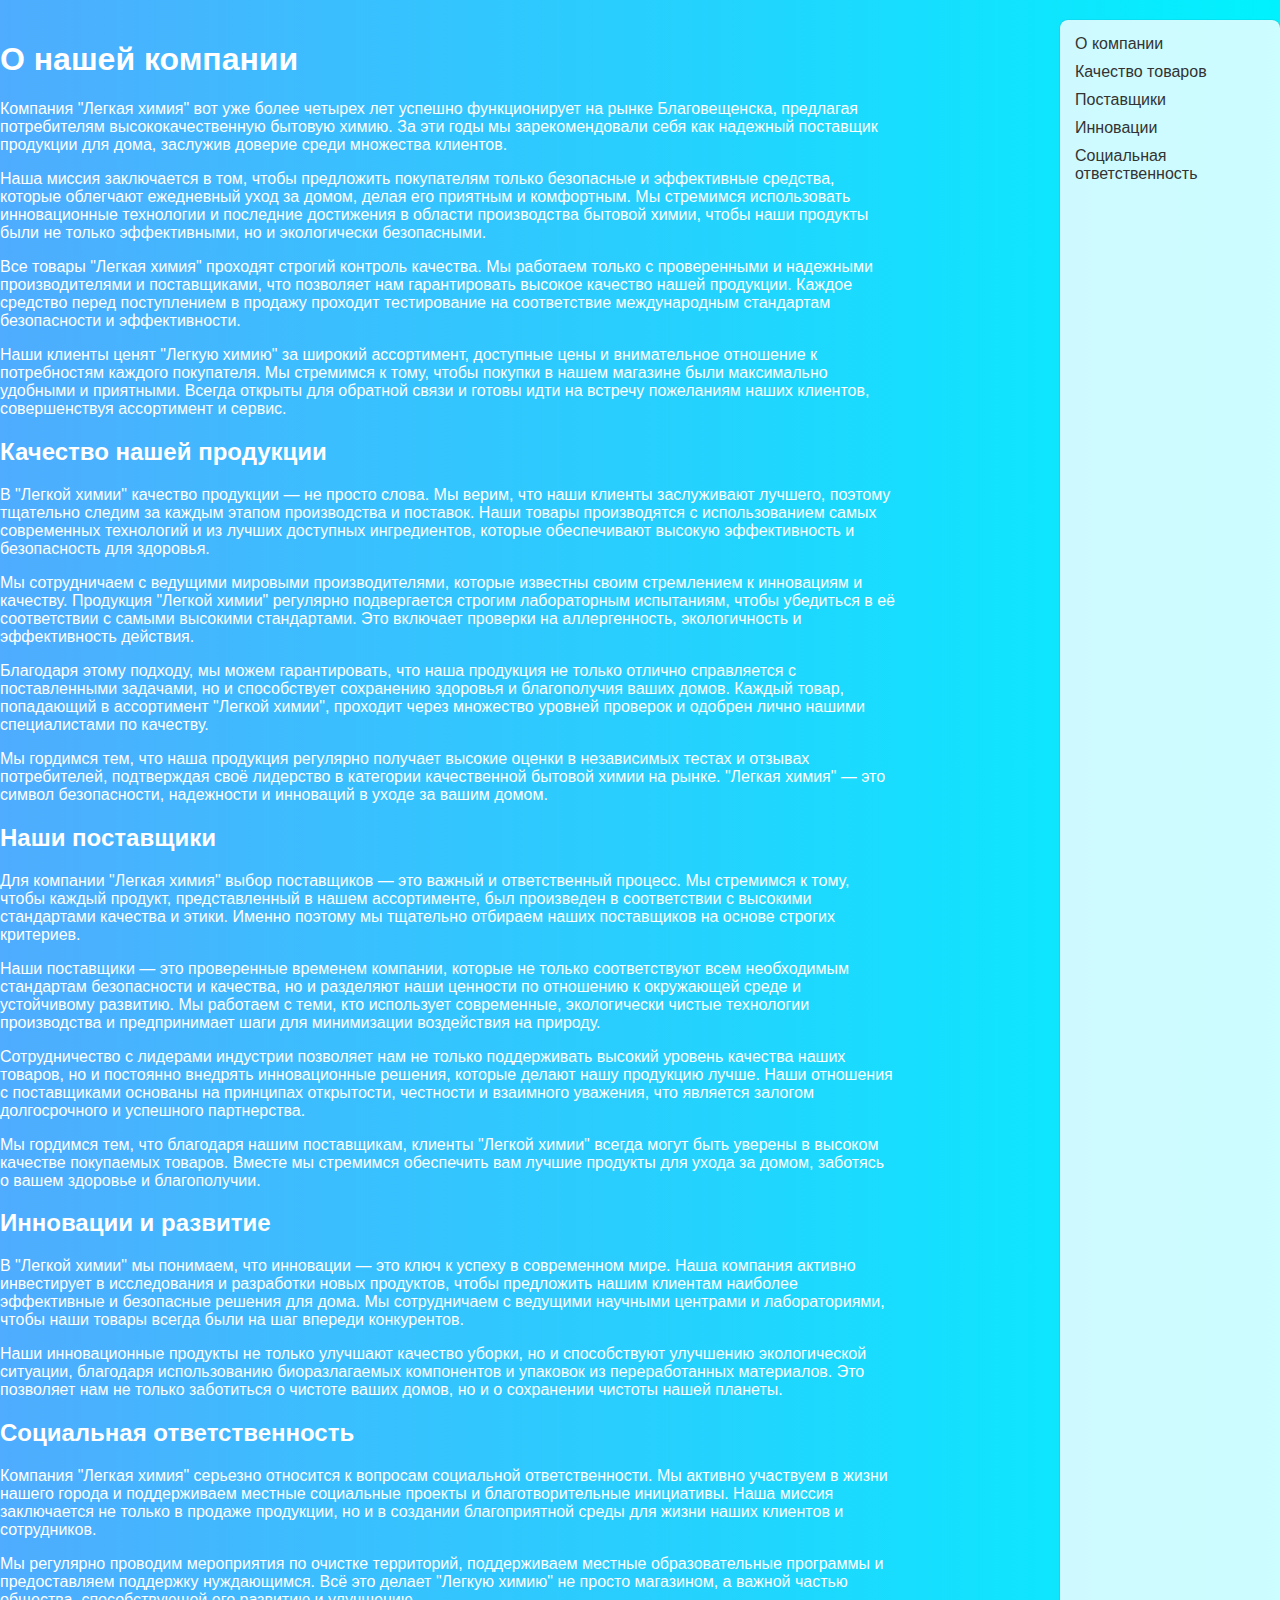
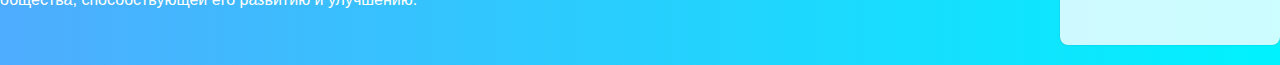
<file: main/index-about.html>
<!DOCTYPE html>
<html lang="ru">

<head>
    <meta charset="UTF-8">
    <meta name="viewport" content="width=device-width, initial-scale=1.0">
    <title>Наша бытовая химия</title>
    <link rel="stylesheet" href="styleAbout.css">
</head>

<body>
    <div class="centered-container">
        <div class="content">
            <h1 id="about">О нашей компании</h1>
            <p>Компания "Легкая химия" вот уже более четырех лет успешно функционирует на рынке Благовещенска, предлагая
                потребителям высококачественную бытовую химию. За эти годы мы зарекомендовали себя как надежный поставщик продукции
                для дома, заслужив доверие среди множества клиентов.</p>
            
            <p>Наша миссия заключается в том, чтобы предложить покупателям только безопасные и эффективные средства, которые
                облегчают ежедневный уход за домом, делая его приятным и комфортным. Мы стремимся использовать инновационные
                технологии и последние достижения в области производства бытовой химии, чтобы наши продукты были не только
                эффективными, но и экологически безопасными.</p>
            
            <p>Все товары "Легкая химия" проходят строгий контроль качества. Мы работаем только с проверенными и надежными
                производителями и поставщиками, что позволяет нам гарантировать высокое качество нашей продукции. Каждое средство
                перед поступлением в продажу проходит тестирование на соответствие международным стандартам безопасности и
                эффективности.</p>
            
            <p>Наши клиенты ценят "Легкую химию" за широкий ассортимент, доступные цены и внимательное отношение к потребностям
                каждого покупателя. Мы стремимся к тому, чтобы покупки в нашем магазине были максимально удобными и приятными.
                Всегда открыты для обратной связи и готовы идти на встречу пожеланиям наших клиентов, совершенствуя ассортимент и
                сервис.</p>


            <h2 id="quality">Качество нашей продукции</h2>
            <p>В "Легкой химии" качество продукции — не просто слова. Мы верим, что наши клиенты заслуживают лучшего, поэтому
                тщательно следим за каждым этапом производства и поставок. Наши товары производятся с использованием самых
                современных технологий и из лучших доступных ингредиентов, которые обеспечивают высокую эффективность и безопасность
                для здоровья.</p>
            
            <p>Мы сотрудничаем с ведущими мировыми производителями, которые известны своим стремлением к инновациям и качеству.
                Продукция "Легкой химии" регулярно подвергается строгим лабораторным испытаниям, чтобы убедиться в её соответствии с
                самыми высокими стандартами. Это включает проверки на аллергенность, экологичность и эффективность действия.</p>
            
            <p>Благодаря этому подходу, мы можем гарантировать, что наша продукция не только отлично справляется с поставленными
                задачами, но и способствует сохранению здоровья и благополучия ваших домов. Каждый товар, попадающий в ассортимент
                "Легкой химии", проходит через множество уровней проверок и одобрен лично нашими специалистами по качеству.</p>
            
            <p>Мы гордимся тем, что наша продукция регулярно получает высокие оценки в независимых тестах и отзывах потребителей,
                подтверждая своё лидерство в категории качественной бытовой химии на рынке. "Легкая химия" — это символ
                безопасности, надежности и инноваций в уходе за вашим домом.</p>


            <h2 id="suppliers">Наши поставщики</h2>
            <p>Для компании "Легкая химия" выбор поставщиков — это важный и ответственный процесс. Мы стремимся к тому, чтобы каждый
                продукт, представленный в нашем ассортименте, был произведен в соответствии с высокими стандартами качества и этики.
                Именно поэтому мы тщательно отбираем наших поставщиков на основе строгих критериев.</p>
            
            <p>Наши поставщики — это проверенные временем компании, которые не только соответствуют всем необходимым стандартам
                безопасности и качества, но и разделяют наши ценности по отношению к окружающей среде и устойчивому развитию. Мы
                работаем с теми, кто использует современные, экологически чистые технологии производства и предпринимает шаги для
                минимизации воздействия на природу.</p>
            
            <p>Сотрудничество с лидерами индустрии позволяет нам не только поддерживать высокий уровень качества наших товаров, но и
                постоянно внедрять инновационные решения, которые делают нашу продукцию лучше. Наши отношения с поставщиками
                основаны на принципах открытости, честности и взаимного уважения, что является залогом долгосрочного и успешного
                партнерства.</p>
            
            <p>Мы гордимся тем, что благодаря нашим поставщикам, клиенты "Легкой химии" всегда могут быть уверены в высоком качестве
                покупаемых товаров. Вместе мы стремимся обеспечить вам лучшие продукты для ухода за домом, заботясь о вашем здоровье
                и благополучии.</p>

            <h2 id="innovation">Инновации и развитие</h2>
            <p>В "Легкой химии" мы понимаем, что инновации — это ключ к успеху в современном мире. Наша компания активно инвестирует
                в исследования и разработки новых продуктов, чтобы предложить нашим клиентам наиболее эффективные и безопасные
                решения для дома. Мы сотрудничаем с ведущими научными центрами и лабораториями, чтобы наши товары всегда были на шаг
                впереди конкурентов.</p>
            
            <p>Наши инновационные продукты не только улучшают качество уборки, но и способствуют улучшению экологической ситуации,
                благодаря использованию биоразлагаемых компонентов и упаковок из переработанных материалов. Это позволяет нам не
                только заботиться о чистоте ваших домов, но и о сохранении чистоты нашей планеты.</p>

            <h2 id="social-responsibility">Социальная ответственность</h2>
            <p>Компания "Легкая химия" серьезно относится к вопросам социальной ответственности. Мы активно участвуем в жизни нашего
                города и поддерживаем местные социальные проекты и благотворительные инициативы. Наша миссия заключается не только в
                продаже продукции, но и в создании благоприятной среды для жизни наших клиентов и сотрудников.</p>
            
            <p>Мы регулярно проводим мероприятия по очистке территорий, поддерживаем местные образовательные программы и
                предоставляем поддержку нуждающимся. Всё это делает "Легкую химию" не просто магазином, а важной частью общества,
                способствующей его развитию и улучшению.</p>
        </div>
        <div class="sidebar">
            <a href="#about">О компании</a>
            <a href="#quality">Качество товаров</a>
            <a href="#suppliers">Поставщики</a>
            <a href="#innovation">Инновации</a>
            <a href="#social-responsibility">Социальная ответственность</a>
        </div>
    </div>
</body>

</html>
</file>
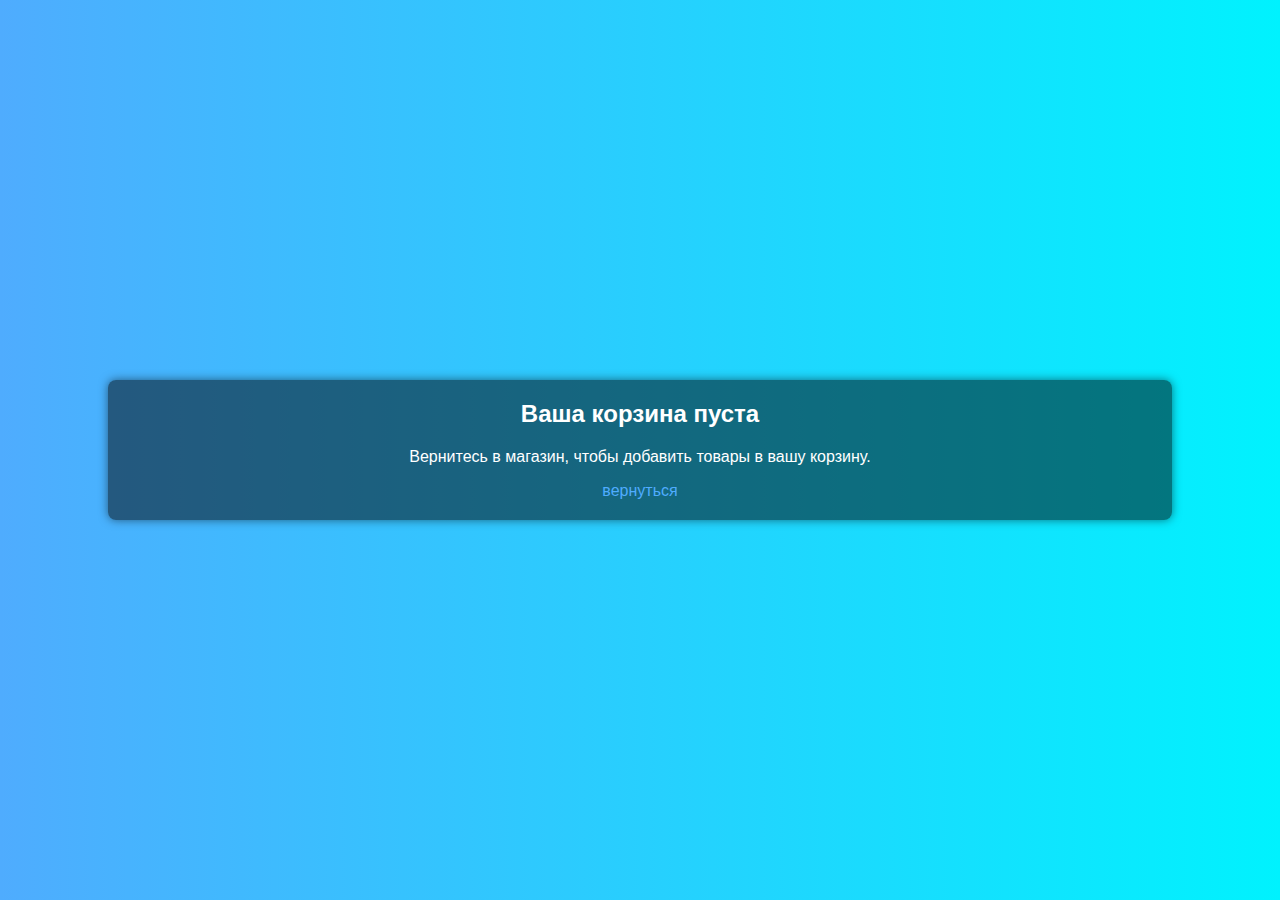
<file: main/index-corzina.html>
<!DOCTYPE html>
<html lang="ru">

<head>
    <meta charset="UTF-8">
    <meta name="viewport" content="width=device-width, initial-scale=1.0">
    <title>Корзина | Легкая химия</title>
    <link rel="stylesheet" href="styleCorzina.css">
    
</head>

<body>
    <div class="cart-container">
        <h2>Ваша корзина пуста</h2>
        <p>Вернитесь в магазин, чтобы добавить товары в вашу корзину.</p>
        <a href="index.html">вернуться</a>
    </div>
</body>

</html>
</file>
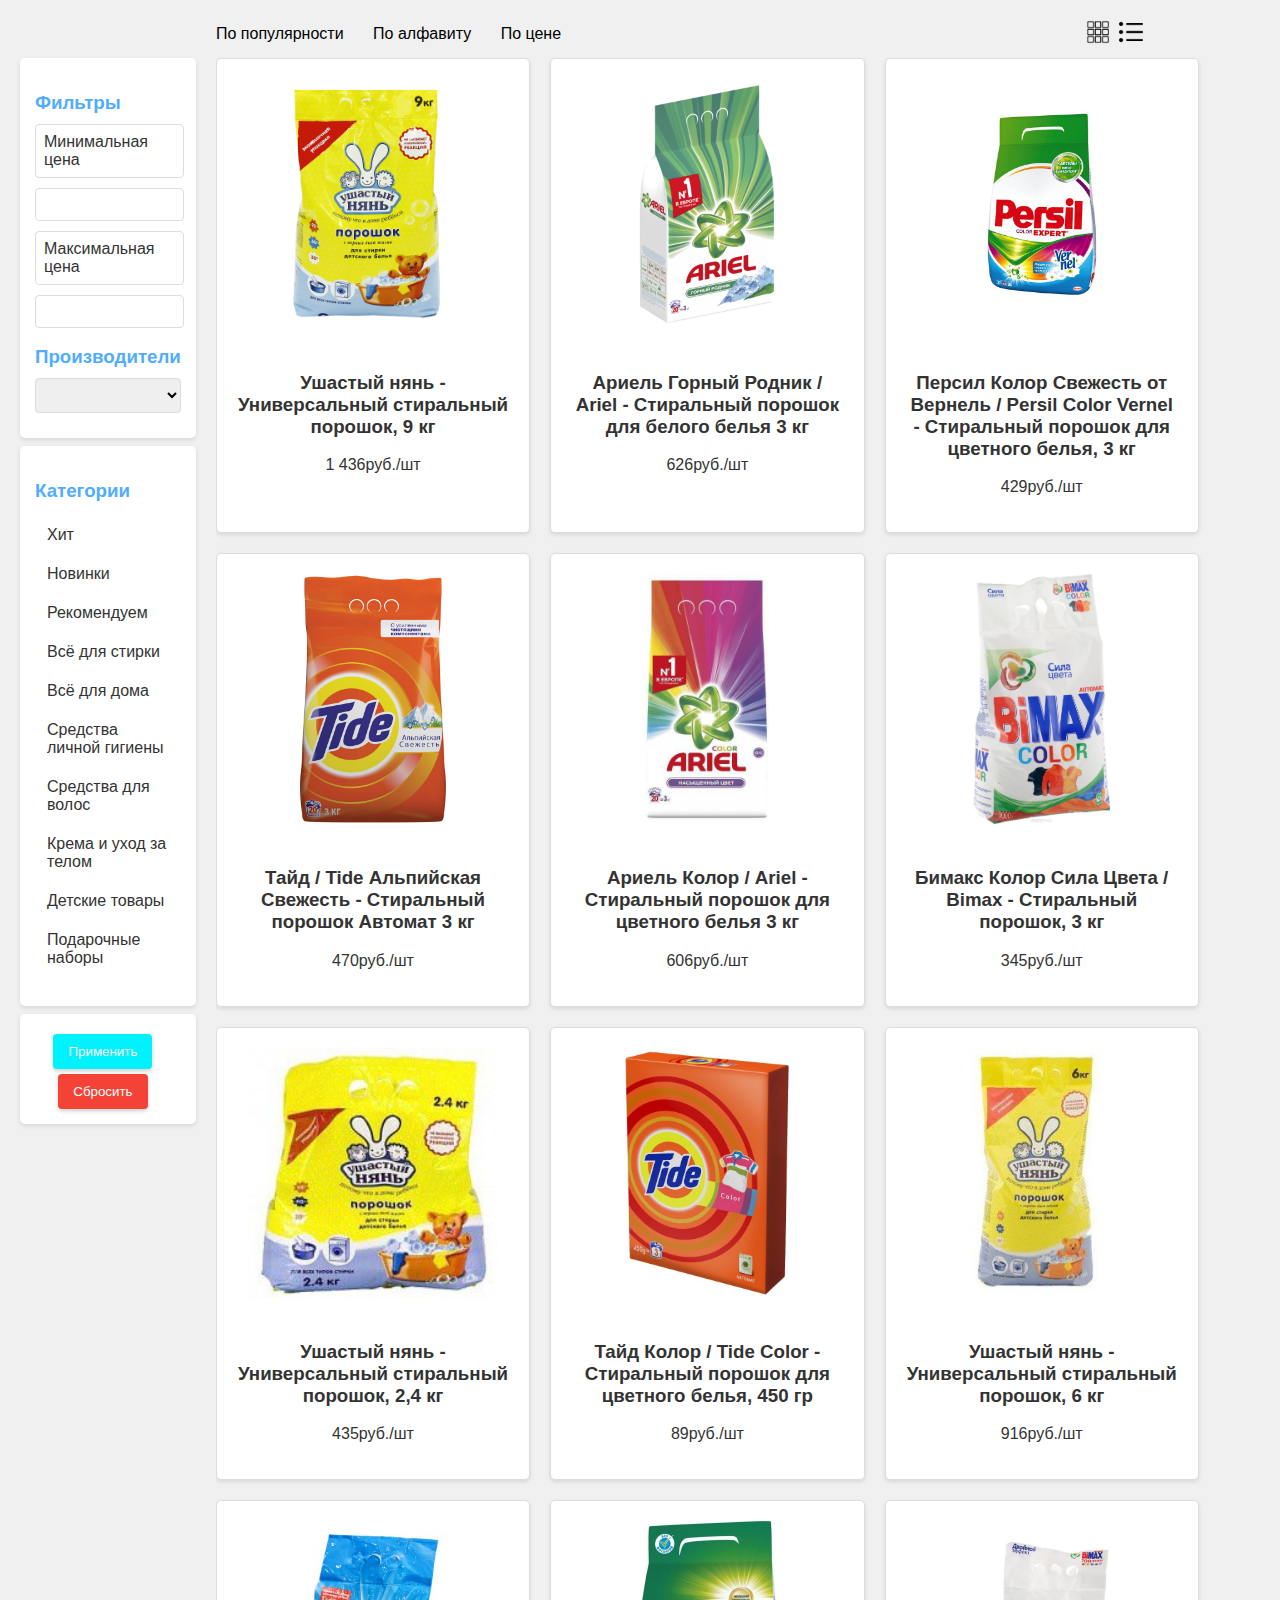
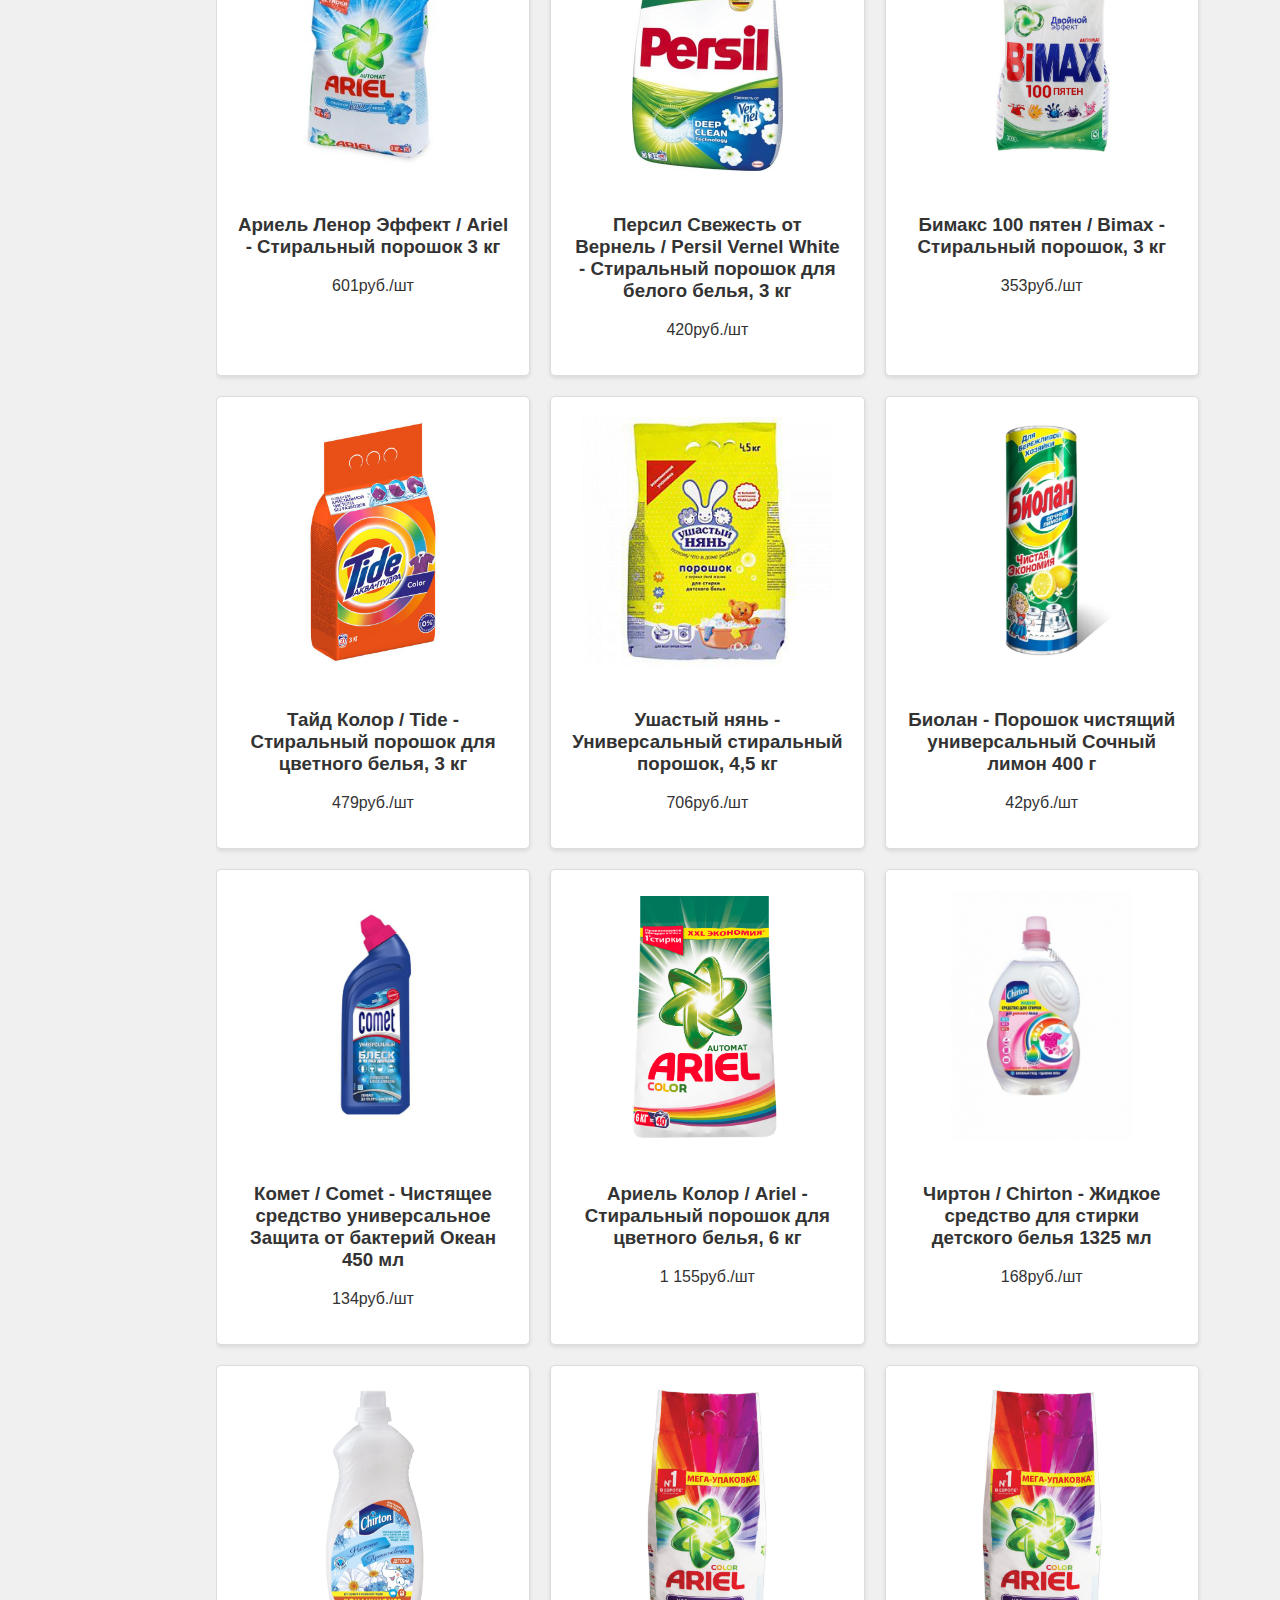
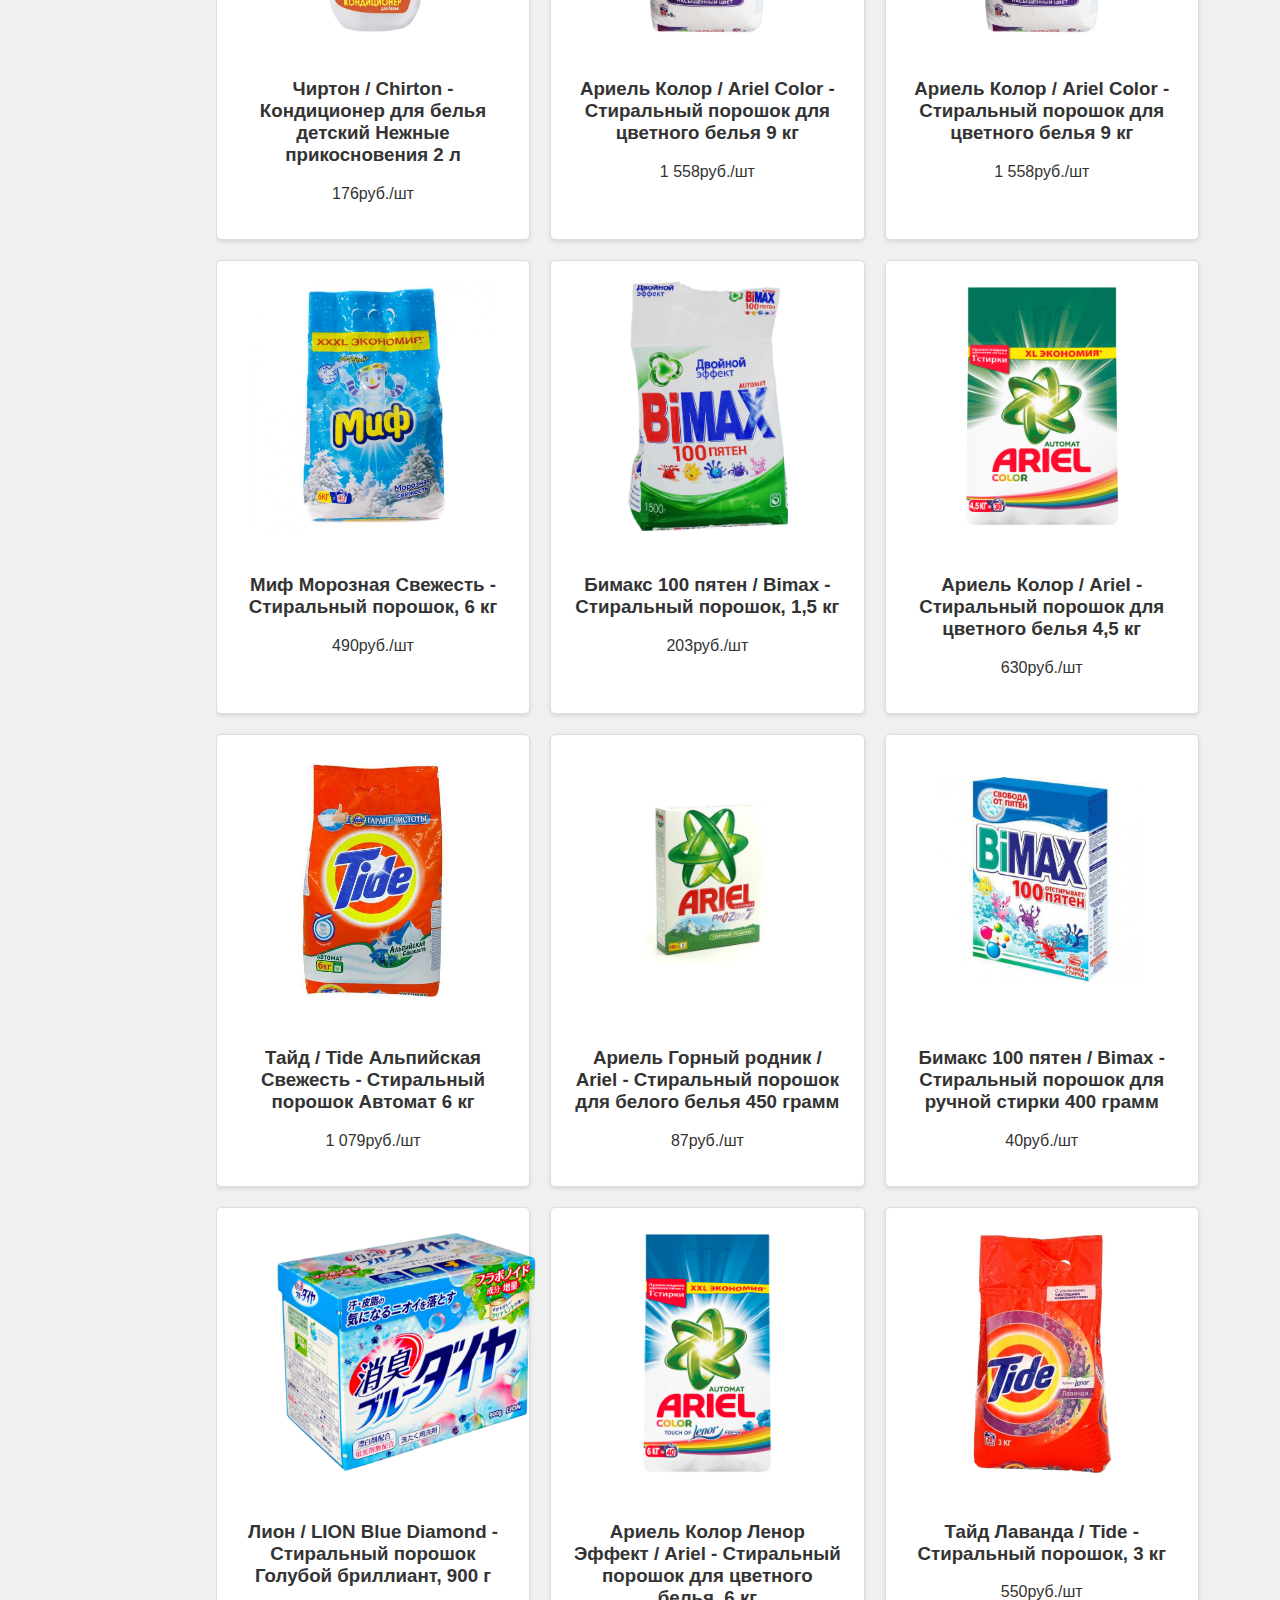
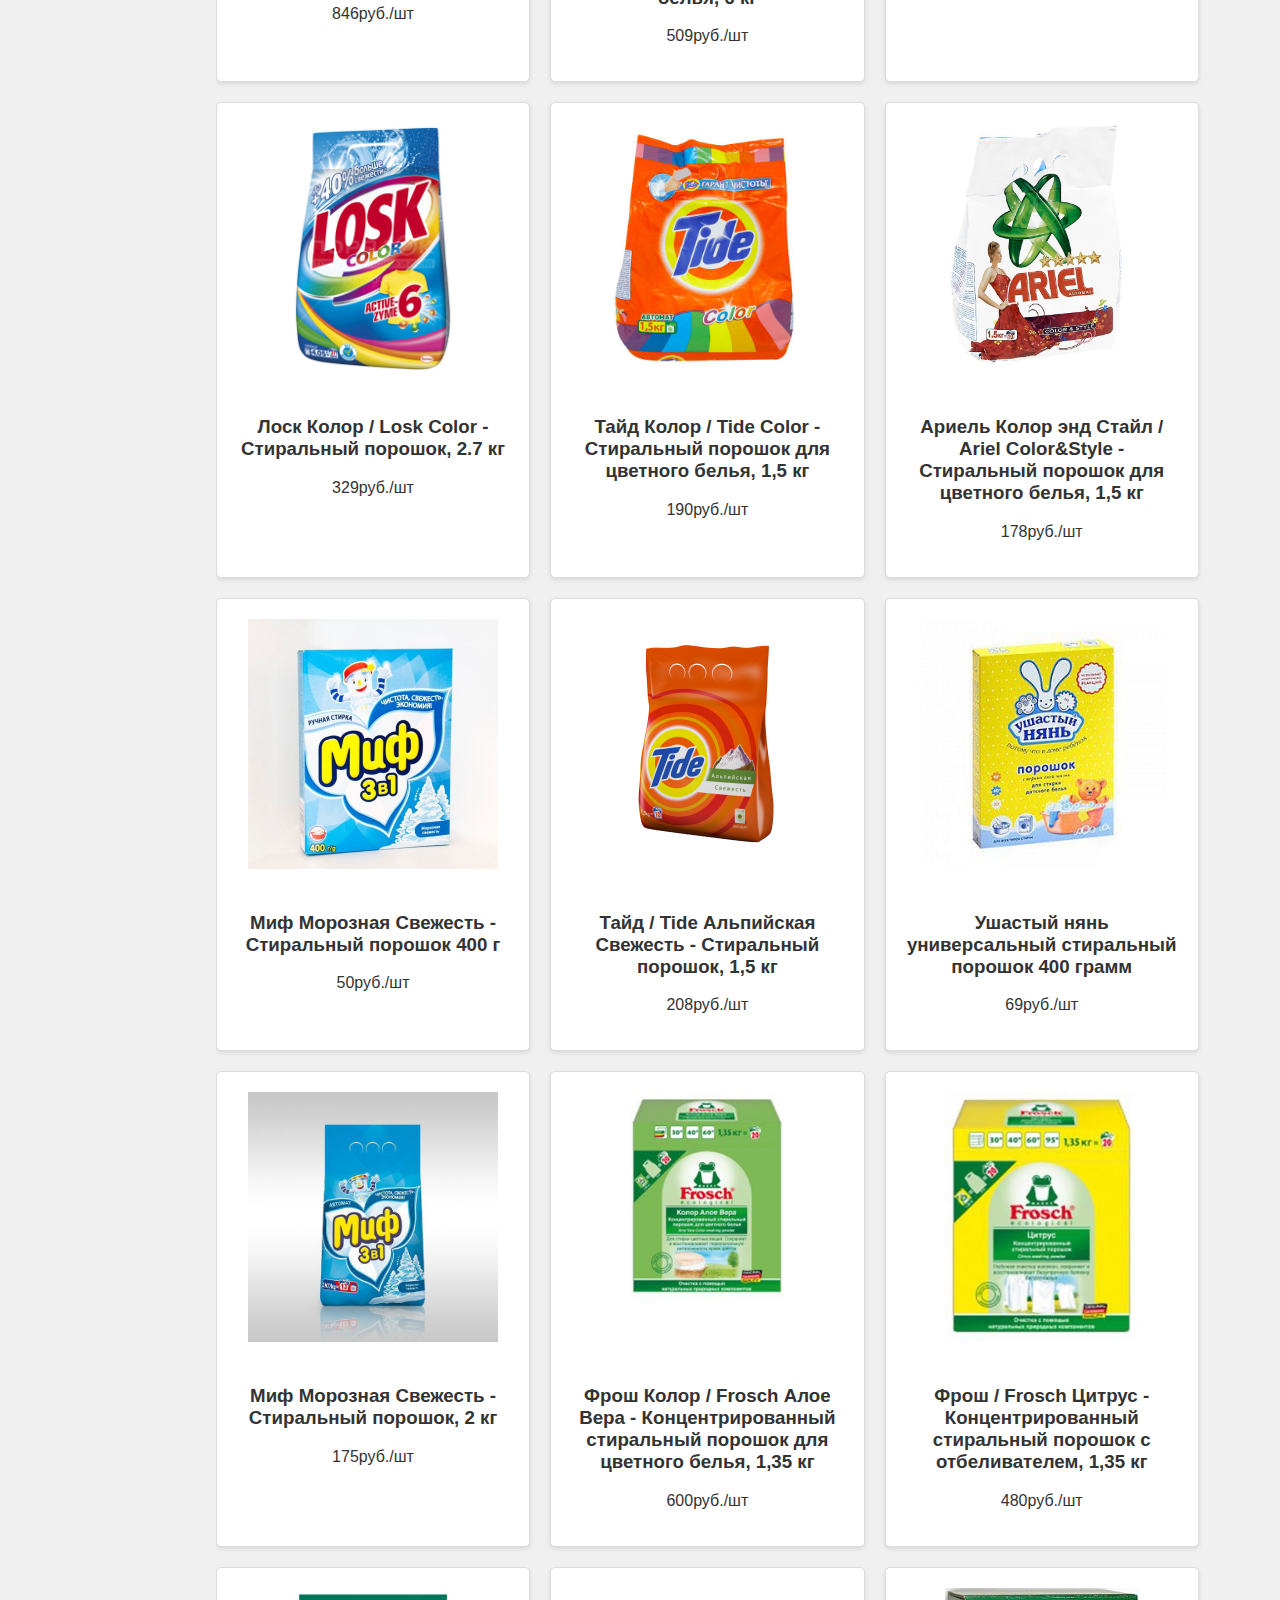
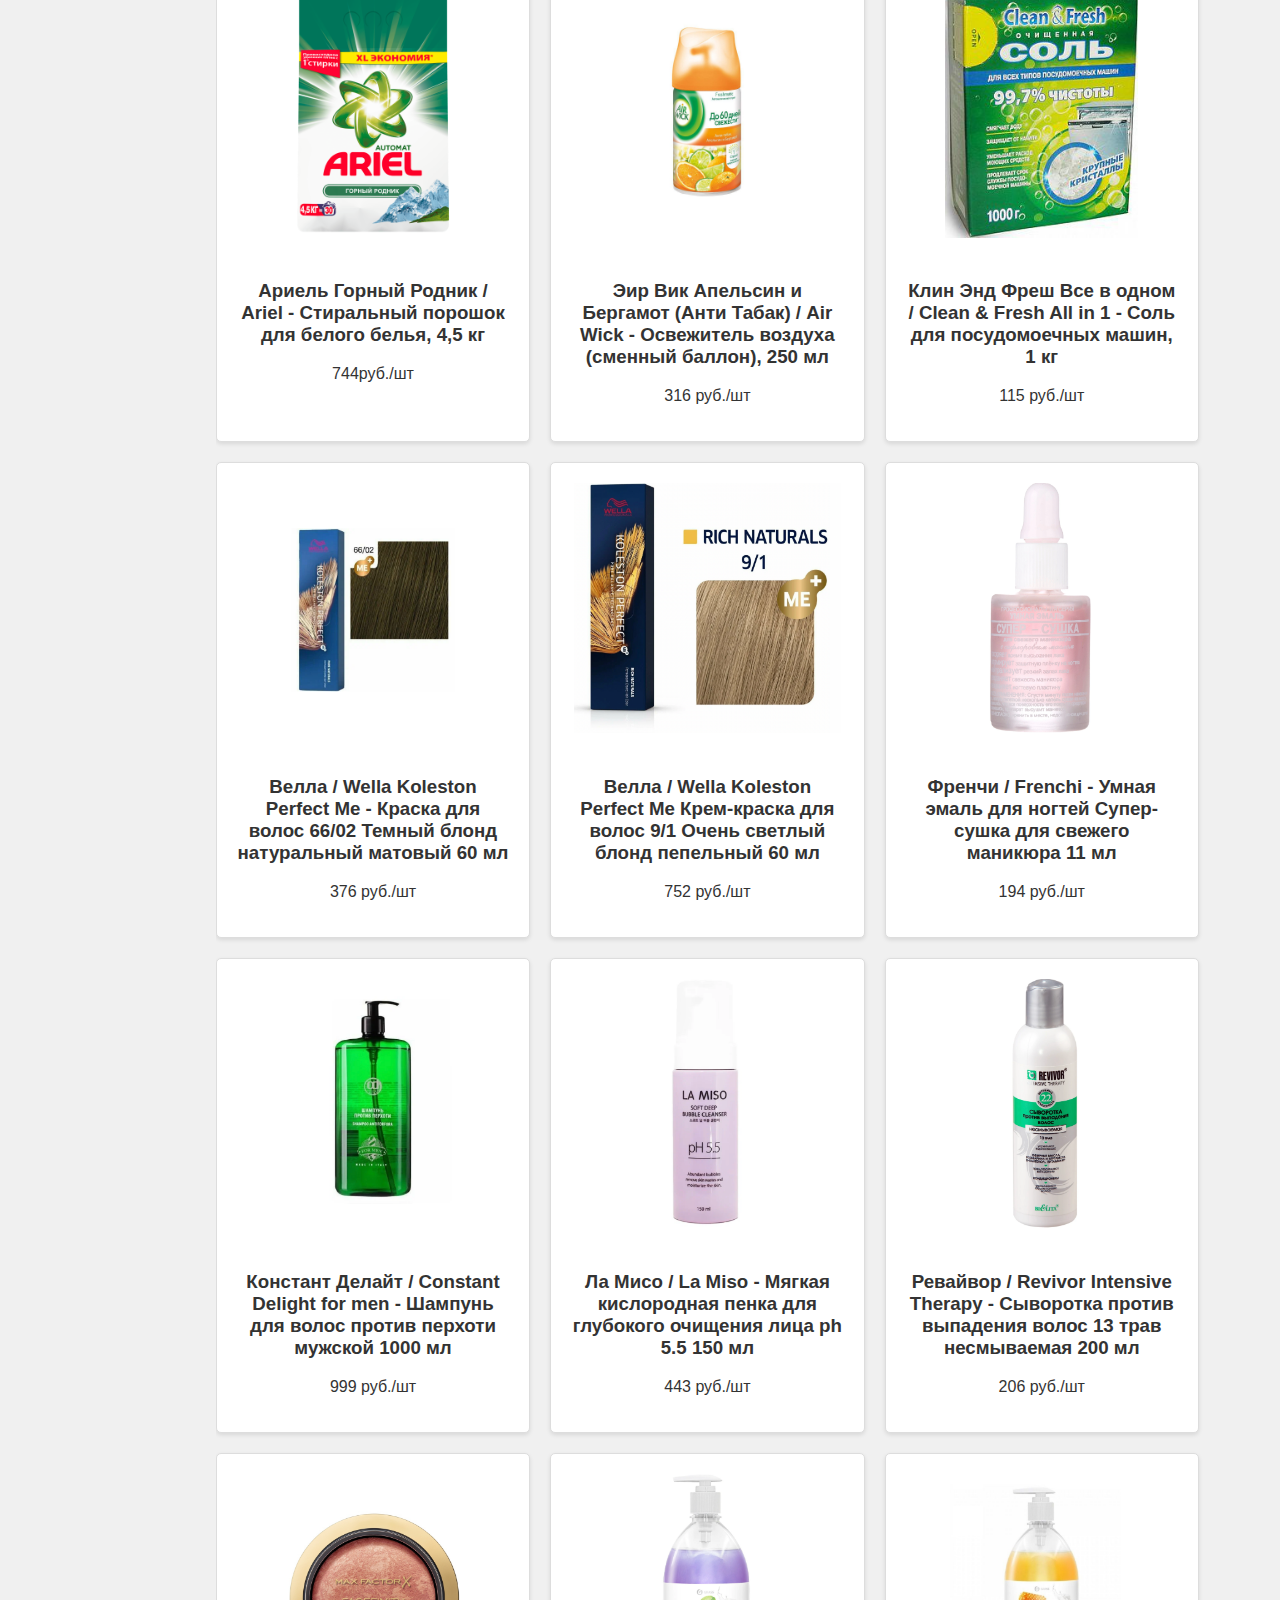
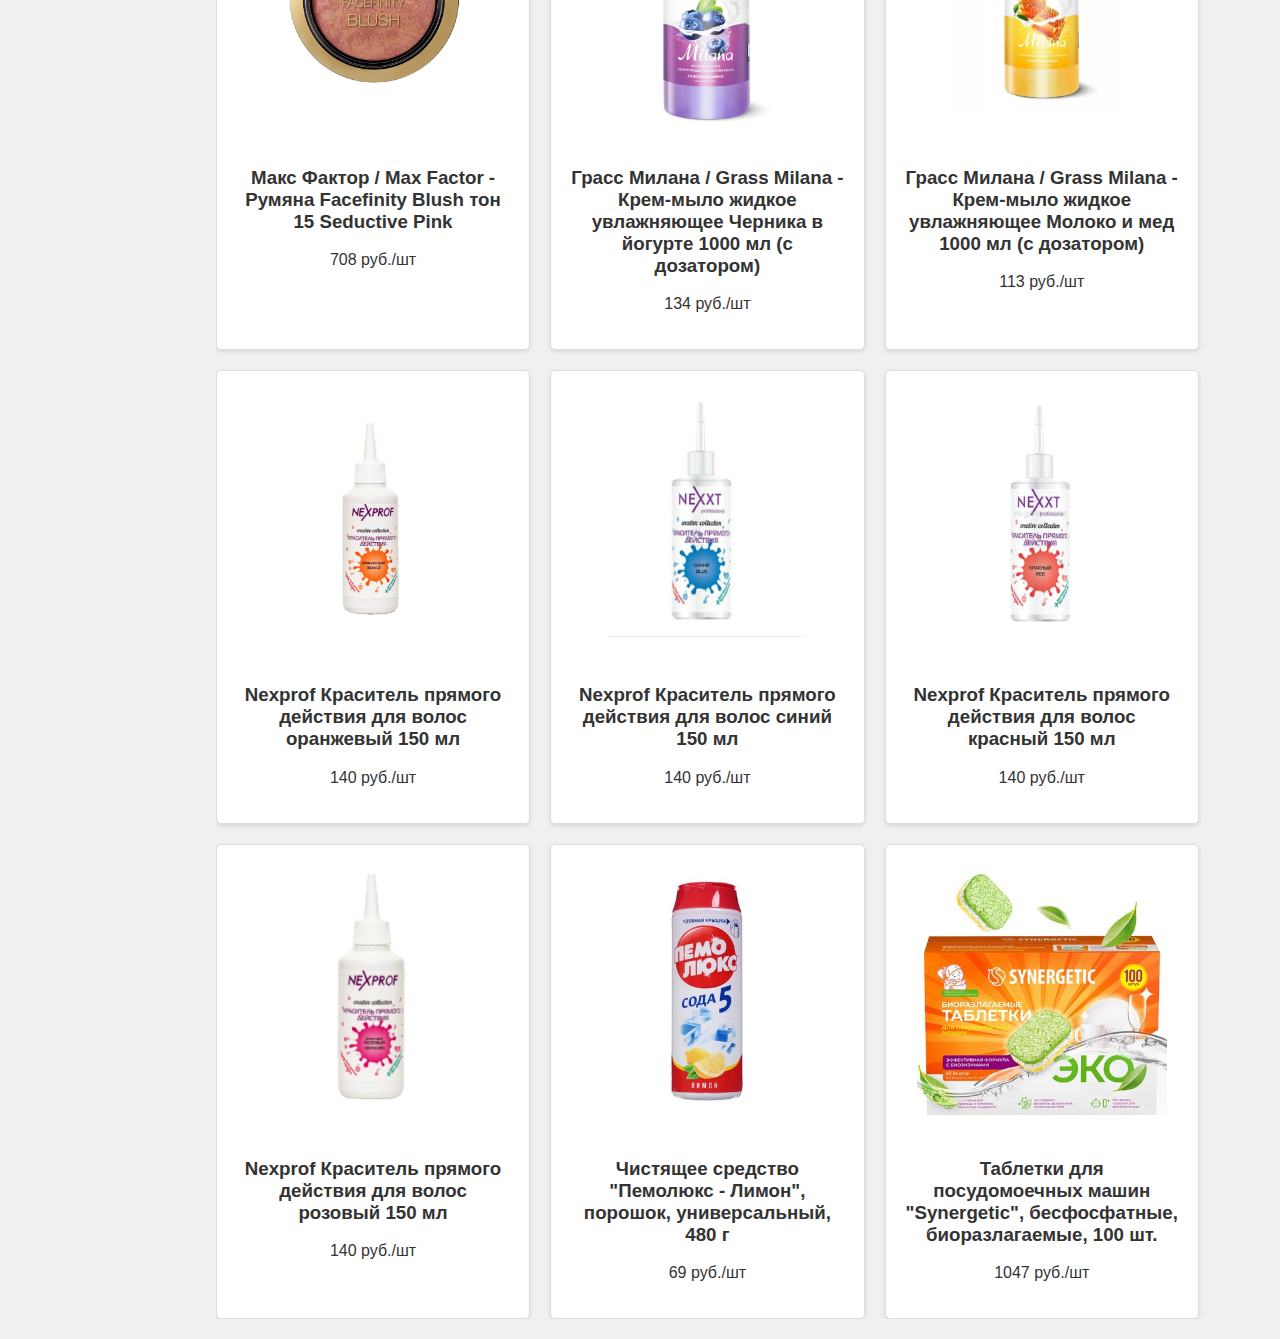
<file: main/index-katalog.html>
<!DOCTYPE html>
<html lang="ru">

<head>
    <meta charset="UTF-8">
    <meta name="viewport" content="width=device-width, initial-scale=1.0">
    <title>Каталог | Легкая химия</title>
    <link rel="stylesheet" href="styleKatalog.css">
</head>

<body>
    <div class="container">
        <div class="catalog-controls">
            <div class="sort-options">
                <button>По популярности</button>
                <button>По алфавиту</button>
                <button>По цене</button>
            </div>
            <div class="view-options">
                <button id="view-grid"></button>
                <button id="view-list"></button>
            </div>
        </div>
        <div class="catalog-container">
            <div class="filters">
                <div class="filter-group">
                    <h3>Фильтры</h3>
                    <label for="min-price" >Минимальная цена</label>
                    <input type="text" id="min-price" name="min-price">
                    <label for="max-price">Максимальная цена</label>
                    <input type="text" id="max-price" name="max-price">
                        <h3>Производители</h3>
                        <select name="manufacturer" id="manufacturer">
                            <option value=""></option>
                            <option value="manufacturer1">Производитель 1</option>
                            <option value="manufacturer2">Производитель 2</option>
                            <option value="manufacturer3">Производитель 3</option>
                            <!-- Добавьте остальные опции согласно вашему ассортименту -->
                        </select>
                        <!-- Дополнительные фильтры -->
                </div>
                <div class="filter-group">
                    <h3>Категории</h3>
                    <ul class="category-list">
                        <li>Хит</li>
                        <li>Новинки</li>
                        <li>Рекомендуем</li>
                        <li>Всё для стирки</li>
                        <li>Всё для дома</li>
                        <li>Средства личной гигиены</li>
                        <li>Средства для волос</li>
                        <li>Крема и уход за телом</li>
                        <li>Детские товары</li>
                        <li>Подарочные наборы</li>
                    </ul>
                </div>
                <div class="filter-group">
                    <div class="filter-actions">
                        <button type="button" id="apply-filters">Применить</button>
                        <button type="button" id="reset-filters" onclick="resetFilters()">Сбросить</button>
                    </div>
                </div>
            </div>
            <div class="products">
                <div class="product-item">
                    <img src="images/productsCatalog/prod1.png" alt="Product Name" />
                    <h3> Ушастый нянь - Универсальный стиральный порошок, 9 кг</h3>
                    <p>1 436руб./шт</p>
                </div>
                <div class="product-item">
                    <img src="images/productsCatalog/prod2.png" alt="Product Name" />
                    <h3> Ариель Горный Родник / Ariel - Стиральный порошок для белого белья 3 кг</h3>
                    <p>626руб./шт</p>
                </div>
                <div class="product-item">
                    <img src="images/productsCatalog/prod3.png" alt="Product Name" />
                    <h3> Персил Колор Свежесть от Вернель / Persil Color Vernel - Стиральный порошок для цветного белья, 3 кг</h3>
                    <p>429руб./шт</p>
                </div>
                <div class="product-item">
                    <img src="images/productsCatalog/prod4.png" alt="Product Name" />
                    <h3> Тайд / Tide Альпийская Свежесть - Стиральный порошок Автомат 3 кг</h3>
                    <p>470руб./шт</p>
                </div>
                <div class="product-item">
                    <img src="images/productsCatalog/prod5.png" alt="Product Name" />
                    <h3> Ариель Колор / Ariel - Стиральный порошок для цветного белья 3 кг</h3>
                    <p>606руб./шт</p>
                </div>
                <div class="product-item">
                    <img src="images/productsCatalog/prod6.png" alt="Product Name" />
                    <h3> Бимакс Колор Сила Цвета / Bimax - Стиральный порошок, 3 кг</h3>
                    <p>345руб./шт</p>
                </div>
                <div class="product-item">
                    <img src="images/productsCatalog/prod7.png" alt="Product Name" />
                    <h3> Ушастый нянь - Универсальный стиральный порошок, 2,4 кг</h3>
                    <p>435руб./шт</p>
                </div>
                <div class="product-item">
                    <img src="images/productsCatalog/prod8.png" alt="Product Name" />
                    <h3> Тайд Колор / Tide Color - Стиральный порошок для цветного белья, 450 гр</h3>
                    <p>89руб./шт</p>
                </div>
                <div class="product-item">
                    <img src="images/productsCatalog/prod9.png" alt="Product Name" />
                    <h3> Ушастый нянь - Универсальный стиральный порошок, 6 кг</h3>
                    <p>916руб./шт</p>
                </div>
                <div class="product-item">
                    <img src="images/productsCatalog/prod10.png" alt="Product Name" />
                    <h3> Ариель Ленор Эффект / Ariel - Стиральный порошок 3 кг</h3>
                    <p>601руб./шт</p>
                </div>
                <div class="product-item">
                    <img src="images/productsCatalog/prod11.png" alt="Product Name" />
                    <h3> Персил Свежесть от Вернель / Persil Vernel White - Стиральный порошок для белого белья, 3 кг</h3>
                    <p>420руб./шт</p>
                </div>
                <div class="product-item">
                    <img src="images/productsCatalog/prod12.png" alt="Product Name" />
                    <h3> Бимакс 100 пятен / Bimax - Стиральный порошок, 3 кг</h3>
                    <p>353руб./шт</p>
                </div>
                <div class="product-item">
                    <img src="images/productsCatalog/prod13.png" alt="Product Name" />
                    <h3> Тайд Колор / Tide - Стиральный порошок для цветного белья, 3 кг</h3>
                    <p>479руб./шт</p>
                </div>
                <div class="product-item">
                    <img src="images/productsCatalog/prod14.png" alt="Product Name" />
                    <h3> Ушастый нянь - Универсальный стиральный порошок, 4,5 кг</h3>
                    <p>706руб./шт</p>
                </div>
                <div class="product-item">
                    <img src="images/productsCatalog/prod15.png" alt="Product Name" />
                    <h3> Биолан - Порошок чистящий универсальный Сочный лимон 400 г</h3>
                    <p>42руб./шт</p>
                </div>
                <div class="product-item">
                    <img src="images/productsCatalog/prod16.png" alt="Product Name" />
                    <h3> Комет / Comet - Чистящее средство универсальное Защита от бактерий Океан 450 мл</h3>
                    <p>134руб./шт</p>
                </div>
                <div class="product-item">
                    <img src="images/productsCatalog/prod17.png" alt="Product Name" />
                    <h3> Ариель Колор / Ariel - Стиральный порошок для цветного белья, 6 кг</h3>
                    <p>1 155руб./шт</p>
                </div>
                <div class="product-item">
                    <img src="images/productsCatalog/prod18.png" alt="Product Name" />
                    <h3> Чиртон / Chirton - Жидкое средство для стирки детского белья 1325 мл</h3>
                    <p>168руб./шт</p>
                </div>
                <div class="product-item">
                    <img src="images/productsCatalog/prod19.png" alt="Product Name" />
                    <h3> Чиртон / Chirton - Кондиционер для белья детский Нежные прикосновения 2 л</h3>
                    <p>176руб./шт</p>
                </div>
                <div class="product-item">
                    <img src="images/productsCatalog/prod20.png" alt="Product Name" />
                    <h3> Ариель Колор / Ariel Color - Стиральный порошок для цветного белья 9 кг</h3>
                    <p>1 558руб./шт</p>
                </div>
                <div class="product-item">
                    <img src="images/productsCatalog/prod21.png" alt="Product Name" />
                    <h3> Ариель Колор / Ariel Color - Стиральный порошок для цветного белья 9 кг</h3>
                    <p>1 558руб./шт</p>
                </div>
                <div class="product-item">
                    <img src="images/productsCatalog/prod22.png" alt="Product Name" />
                    <h3> Миф Морозная Свежесть - Стиральный порошок, 6 кг</h3>
                    <p>490руб./шт</p>
                </div>
                <div class="product-item">
                    <img src="images/productsCatalog/prod23.png" alt="Product Name" />
                    <h3> Бимакс 100 пятен / Bimax - Стиральный порошок, 1,5 кг</h3>
                    <p>203руб./шт</p>
                </div>
                <div class="product-item">
                    <img src="images/productsCatalog/prod24.png" alt="Product Name" />
                    <h3> Ариель Колор / Ariel - Стиральный порошок для цветного белья 4,5 кг</h3>
                    <p>630руб./шт</p>
                </div>
                <div class="product-item">
                    <img src="images/productsCatalog/prod25.png" alt="Product Name" />
                    <h3> Тайд / Tide Альпийская Свежесть - Стиральный порошок Автомат 6 кг</h3>
                    <p>1 079руб./шт</p>
                </div>
                <div class="product-item">
                    <img src="images/productsCatalog/prod26.png" alt="Product Name" />
                    <h3> Ариель Горный родник / Ariel - Стиральный порошок для белого белья 450 грамм</h3>
                    <p>87руб./шт</p>
                </div>
                <div class="product-item">
                    <img src="images/productsCatalog/prod27.png" alt="Product Name" />
                    <h3> Бимакс 100 пятен / Bimax - Стиральный порошок для ручной стирки 400 грамм</h3>
                    <p>40руб./шт</p>
                </div>
                <div class="product-item">
                    <img src="images/productsCatalog/prod28.png" alt="Product Name" />
                    <h3> Лион / LION Blue Diamond - Стиральный порошок Голубой бриллиант, 900 г</h3>
                    <p>846руб./шт</p>
                </div>
                <div class="product-item">
                    <img src="images/productsCatalog/prod29.png" alt="Product Name" />
                    <h3> Ариель Колор Ленор Эффект / Ariel - Стиральный порошок для цветного белья, 6 кг</h3>
                    <p>509руб./шт</p>
                </div>
                <div class="product-item">
                    <img src="images/productsCatalog/prod30.png" alt="Product Name" />
                    <h3> Тайд Лаванда / Tide - Стиральный порошок, 3 кг</h3>
                    <p>550руб./шт</p>
                </div>
                <div class="product-item">
                    <img src="images/productsCatalog/prod31.png" alt="Product Name" />
                    <h3> Лоск Колор / Losk Color - Стиральный порошок, 2.7 кг</h3>
                    <p>329руб./шт</p>
                </div>
                <div class="product-item">
                    <img src="images/productsCatalog/prod32.png" alt="Product Name" />
                    <h3> Тайд Колор / Tide Color - Стиральный порошок для цветного белья, 1,5 кг</h3>
                    <p>190руб./шт</p>
                </div>
                <div class="product-item">
                    <img src="images/productsCatalog/prod33.png" alt="Product Name" />
                    <h3> Ариель Колор энд Стайл / Ariel Color&Style - Стиральный порошок для цветного белья, 1,5 кг</h3>
                    <p>178руб./шт</p>
                </div>
                <div class="product-item">
                    <img src="images/productsCatalog/prod34.png" alt="Product Name" />
                    <h3> Миф Морозная Свежесть - Стиральный порошок 400 г</h3>
                    <p>50руб./шт</p>
                </div>
                <div class="product-item">
                    <img src="images/productsCatalog/prod35.png" alt="Product Name" />
                    <h3> Тайд / Tide Альпийская Свежесть - Стиральный порошок, 1,5 кг</h3>
                    <p>208руб./шт</p>
                </div>
                <div class="product-item">
                    <img src="images/productsCatalog/prod36.png" alt="Product Name" />
                    <h3> Ушастый нянь универсальный стиральный порошок 400 грамм</h3>
                    <p>69руб./шт</p>
                </div>
                <div class="product-item">
                    <img src="images/productsCatalog/prod37.png" alt="Product Name" />
                    <h3> Миф Морозная Свежесть - Стиральный порошок, 2 кг</h3>
                    <p>175руб./шт</p>
                </div>
                <div class="product-item">
                    <img src="images/productsCatalog/prod38.png" alt="Product Name" />
                    <h3> Фрош Колор / Frosch Алое Вера - Концентрированный стиральный порошок для цветного белья, 1,35 кг</h3>
                    <p>600руб./шт</p>
                </div>
                <div class="product-item">
                    <img src="images/productsCatalog/prod39.png" alt="Product Name" />
                    <h3> Фрош / Frosch Цитрус - Концентрированный стиральный порошок с отбеливателем, 1,35 кг</h3>
                    <p>480руб./шт</p>
                </div>
                <div class="product-item">
                    <img src="images/productsCatalog/prod40.png" alt="Product Name" />
                    <h3> Ариель Горный Родник / Ariel - Стиральный порошок для белого белья, 4,5 кг</h3>
                    <p>744руб./шт</p>
                </div>
                <div class="product-item">
                    <a href="index-katalog.html" target='_blank'>
                        <img src="images/productsCatalog/products/prod2.jpg" alt="Product Name" />
                    </a>
                    <h3>Эир Вик Апельсин и Бергамот (Анти Табак) / Air Wick - Освежитель воздуха (сменный баллон), 250 мл</h3>
                    <p>316 руб./шт</p>
                </div>
                <div class="product-item">
                    <a href="index-katalog.html" target='_blank'>
                        <img src="images/productsCatalog/products/prod3.jpg" alt="Product Name" />
                    </a>
                    <h3>Клин Энд Фреш Все в одном / Clean & Fresh All in 1 - Соль для посудомоечных машин, 1 кг</h3>
                    <p>115 руб./шт</p>
                </div>
                <div class="product-item">
                    <a href="index-katalog.html" target='_blank'>
                        <img src="images/productsCatalog/products/prod6.png" alt="Product Name" />
                    </a>
                    <h3>Велла / Wella Koleston Perfect Me - Краска для волос 66/02 Темный блонд натуральный матовый 60 мл</h3>
                    <p>376 руб./шт</p>
                </div>
                <div class="product-item">
                    <a href="index-katalog.html" target='_blank'>
                        <img src="images/productsCatalog/products/prod7.png" alt="Product Name" />
                    </a>
                    <h3>Велла / Wella Koleston Perfect Me Крем-краска для волос 9/1 Очень светлый блонд пепельный 60 мл</h3>
                    <p>752 руб./шт</p>
                </div>
                <div class="product-item">
                    <a href="index-katalog.html" target='_blank'>
                        <img src="images/productsCatalog/products/prod8.png" alt="Product Name" />
                    </a>
                    <h3>Френчи / Frenchi - Умная эмаль для ногтей Супер-сушка для свежего маникюра 11 мл</h3>
                    <p>194 руб./шт</p>
                </div>
                <div class="product-item">
                    <a href="index-katalog.html" target='_blank'>
                        <img src="images/productsCatalog/products/prod9.png" alt="Product Name" />
                    </a>
                    <h3>Констант Делайт / Constant Delight for men - Шампунь для волос против перхоти мужской 1000 мл</h3>
                    <p>999 руб./шт</p>
                </div>
                <div class="product-item">
                    <a href="index-katalog.html" target='_blank'>
                        <img src="images/productsCatalog/products/prod10.png" alt="Product Name" />
                    </a>
                    <h3>Ла Мисо / La Miso - Мягкая кислородная пенка для глубокого очищения лица ph 5.5 150 мл
                    </h3>
                    <p>443 руб./шт</p>
                </div>
                <div class="product-item">
                    <a href="index-katalog.html" target='_blank'>
                        <img src="images/productsCatalog/products/prod11.png" alt="Product Name" />
                    </a>
                    <h3>Ревайвор / Revivor Intensive Therapy - Сыворотка против выпадения волос 13 трав несмываемая 200 мл</h3>
                    <p>206 руб./шт</p>
                </div>
                <div class="product-item">
                    <a href="index-katalog.html" target='_blank'>
                        <img src="images/productsCatalog/products/prod12.png" alt="Product Name" />
                    </a>
                    <h3>Макс Фактор / Max Factor - Румяна Facefinity Blush тон 15 Seductive Pink</h3>
                    <p>708 руб./шт</p>
                </div>
                <div class="product-item">
                    <a href="index-katalog.html" target='_blank'>
                        <img src="images/productsCatalog/products/prod13.png" alt="Product Name" />
                    </a>
                    <h3>Грасс Милана / Grass Milana - Крем-мыло жидкое увлажняющее Черника в йогурте 1000 мл (с дозатором)</h3>
                    <p>134 руб./шт</p>
                </div>
                <div class="product-item">
                    <a href="index-katalog.html" target='_blank'>
                        <img src="images/productsCatalog/products/prod14.png" alt="Product Name" />
                    </a>
                    <h3>Грасс Милана / Grass Milana - Крем-мыло жидкое увлажняющее Молоко и мед 1000 мл (с дозатором)</h3>
                    <p>113 руб./шт</p>
                </div>
                <div class="product-item">
                    <a href="index-katalog.html" target='_blank'>
                        <img src="images/productsCatalog/products/prod17.png" alt="Product Name" />
                    </a>
                    <h3> Nexprof Краситель прямого действия для волос оранжевый 150 мл </h3>
                    <p>140 руб./шт</p>
                </div>
                <div class="product-item">
                    <a href="index-katalog.html" target='_blank'>
                        <img src="images/productsCatalog/products/prod18.png" alt="Product Name" />
                    </a>
                    <h3> Nexprof Краситель прямого действия для волос синий 150 мл</h3>
                    <p>140 руб./шт</p>
                </div>
                <div class="product-item">
                    <a href="index-katalog.html" target='_blank'>
                        <img src="images/productsCatalog/products/prod19.png" alt="Product Name" />
                    </a>
                    <h3> Nexprof Краситель прямого действия для волос красный 150 мл</h3>
                    <p>140 руб./шт</p>
                </div>
                <div class="product-item">
                    <a href="index-katalog.html" target='_blank'>
                        <img src="images/productsCatalog/products/prod20.png" alt="Product Name" />
                    </a>
                    <h3> Nexprof Краситель прямого действия для волос розовый 150 мл</h3>
                    <p>140 руб./шт</p>
                </div>
                <div class="product-item">
                    <a href="index-katalog.html" target='_blank'>
                        <img src="images/productsCatalog/products/prod21.jpg" alt="Product Name" />
                    </a>
                    <h3>Чистящее средство "Пемолюкс - Лимон", порошок, универсальный, 480 г</h3>
                    <p>69 руб./шт</p>
                </div>
                <div class="product-item">
                    <a href="index-katalog.html" target='_blank'>
                        <img src="images/productsCatalog/products/prod22.jpg" alt="Product Name" />
                    </a>
                    <h3>Таблетки для посудомоечных машин "Synergetic", бесфосфатные, биоразлагаемые, 100 шт.</h3>
                    <p>1047 руб./шт</p>
                </div>
                
            </div>
        </div>
    </div>
</body>

</html>
</file>
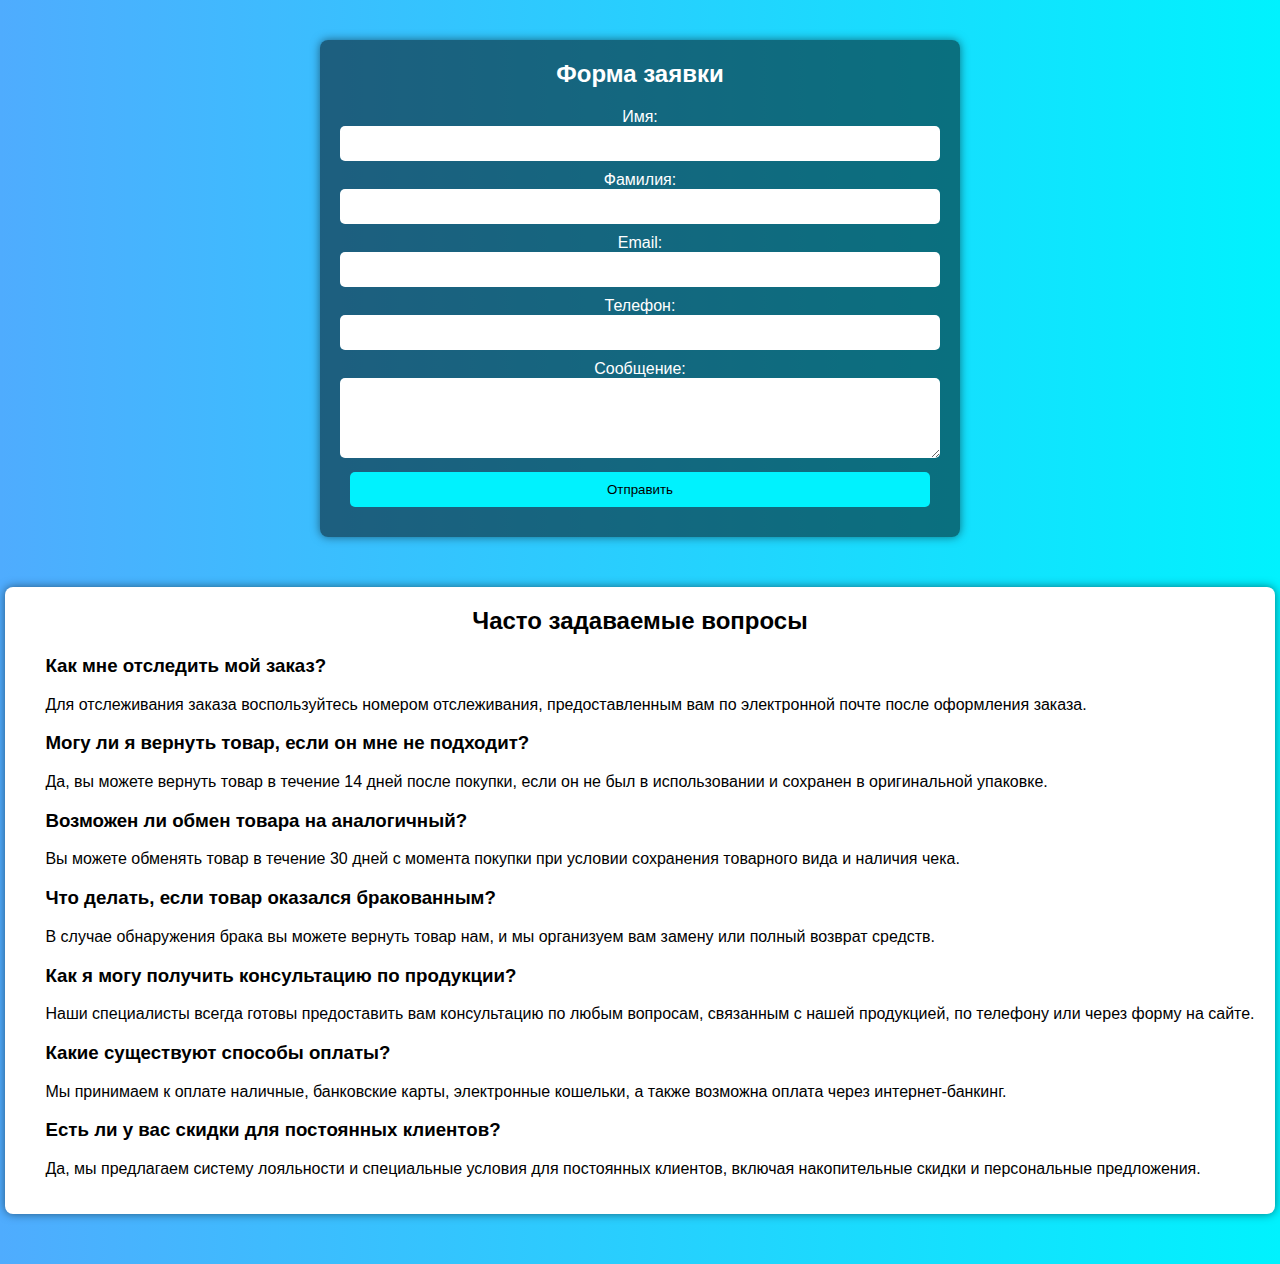
<file: main/index-message.html>
<!DOCTYPE html>
<html lang="ru">

<head>
    <meta charset="UTF-8">
    <meta name="viewport" content="width=device-width, initial-scale=1.0">
    <link rel="stylesheet" href="styleIndexMessage.css">
    <title>Обратная связь | Легкая химия</title>
</head>

<body>
    <div class="form-container">
        <h2>Форма заявки</h2>
        <form method="post">
            <label for="firstname">Имя:</label>
            <input type="text" id="firstname" name="firstname" required>
            
            <label for="lastname">Фамилия:</label>
            <input type="text" id="lastname" name="lastname" required>
            
            <label for="email">Email:</label>
            <input type="email" id="email" name="email" required>
            
            <label for="phone">Телефон:</label>
            <input type="tel" id="phone" name="phone" required>
            
            <label for="message">Сообщение:</label>
            <textarea id="message" name="message" rows="4" required></textarea>
            
            <input type="button" value="Отправить">

        </form>
    </div>

    <div class="faq">
        <h2>Часто задаваемые вопросы</h2>
        <div>
            <h3>Как мне отследить мой заказ?</h3>
            <p>Для отслеживания заказа воспользуйтесь номером отслеживания, предоставленным вам по электронной почте
                после оформления заказа.</p>
        </div>
        <div>
            <h3>Могу ли я вернуть товар, если он мне не подходит?</h3>
            <p>Да, вы можете вернуть товар в течение 14 дней после покупки, если он не был в использовании и сохранен в
                оригинальной упаковке.</p>
        </div>
        <div>
            <h3>Возможен ли обмен товара на аналогичный?</h3>
            <p>Вы можете обменять товар в течение 30 дней с момента покупки при условии сохранения товарного вида и наличия
                чека.</p>
        </div>
        <div>
            <h3>Что делать, если товар оказался бракованным?</h3>
            <p>В случае обнаружения брака вы можете вернуть товар нам, и мы организуем вам замену или полный возврат средств.
            </p>
        </div>
        <div>
            <h3>Как я могу получить консультацию по продукции?</h3>
            <p>Наши специалисты всегда готовы предоставить вам консультацию по любым вопросам, связанным с нашей продукцией, по
                телефону или через форму на сайте.</p>
        </div>
        <div>
            <h3>Какие существуют способы оплаты?</h3>
            <p>Мы принимаем к оплате наличные, банковские карты, электронные кошельки, а также возможна оплата через
                интернет-банкинг.</p>
        </div>
        <div>
            <h3>Есть ли у вас скидки для постоянных клиентов?</h3>
            <p>Да, мы предлагаем систему лояльности и специальные условия для постоянных клиентов, включая накопительные скидки
                и персональные предложения.</p>
        </div>
        <!-- Добавьте дополнительные вопросы и ответы по аналогии -->
    </div>
</body>

</html>
</file>
<file: main/styleAbout.css>
body, html {
    font-family: Arial, sans-serif;
    margin: 0;
    padding: 0;
    background: linear-gradient(to right, #4facfe, #00f2fe);
    color: #fff;
    display: flex;
    justify-content: center;
}

body {
    position: relative; /* Добавьте относительное позиционирование, если необходимо */
    max-width: 1680px; /* Максимальная ширина */
    min-width: 1280px; /* Минимальная ширина */
    margin: auto;
}

.centered-container {
    max-width: 1680px;
    min-width: 1280px;
    display: flex;
    margin-bottom: 20px;
    justify-content: space-between;
    padding: 20px;
}

.content {
    width: 70%;
}

.sidebar {
    width: 200px;
    background-color: rgba(255, 255, 255, 0.8);
    border-radius: 8px;
    padding: 10px;
    color: #333;
    height: 100%;
    box-shadow: 0 0 1px rgba(0, 0, 0, 0.5);
}

.sidebar a {
    color: #333;
    text-decoration: none;
    display: block;
    padding: 5px;
}

.sidebar a:hover {
    text-decoration: underline;
}
</file>
<file: main/styleCorzina.css>
body,
        html {
            font-family: Arial, sans-serif;
            margin: 0;
            padding: 0;
            background: linear-gradient(to right, #4facfe, #00f2fe);
            color: #fff;
            height: 100%;
            width: 100%;
            /* Полная высота экрана */
            display: flex;
            justify-content: center;
            align-items: center;
            /* Центрирование содержимого */
            text-align: center;
        }

        body{
            min-width: 1280px;  /**/
            max-width: 1680px;
            margin: auto;
        }

        .cart-container {
            width: 80%;
            margin: 0 auto;
            padding: 20px;
            background-color: rgba(0, 0, 0, 0.5);
            /* Полупрозрачный черный фон */
            border-radius: 8px;
            box-shadow: 0 0 10px rgba(0, 0, 0, 0.5);
        }

        a {
            text-decoration: none;
            color: #4facfe;
        }

        h2 {
            margin-top: 0;
        }
</file>
<file: main/styleKatalog.css>
body, html {
    font-family: Arial, sans-serif;
    margin: 0;
    padding: 0;
    background: #f0f0f0;
    color: #333; /* Цвет текста */
}

body{
    min-width: 1280px;  /**/
    max-width: 1680px;
    margin: auto;
}

.catalog-container {
    display: flex;
    justify-content: space-between;
}

.container {
    padding: 20px;

}

.filters {
    width: 220px; /* Фиксированная ширина для колонки фильтров */
    margin-right: 20px;
}

.filter-group {
    background: #fff;
    padding: 15px;
    margin-bottom: 8px;
    border-radius: 5px;
    box-shadow: 0 2px 4px rgba(0,0,0,0.1);
}

#manufacturer {
    width: 100%;
}

.filter-group h3 {
    margin-bottom: 10px;
    color: #4facfe; /* Цвет заголовков фильтров */
}

.filter-group label,
.filter-group select,
.filter-group input {
    display: block;
    width: 90%;
    padding: 8px;
    margin-bottom: 10px;
    border: 1px solid #ddd;
    border-radius: 4px;
}


.category-list {
    list-style: none;
    padding: 0;
}

.category-list li {
    padding: 8px 12px;
    margin-bottom: 5px;
    cursor: pointer;
    transition: background-color 0.3s ease;
}

.category-list li:hover {
    background-color: #eaeaea;
}

.filter-actions {
    text-align: center;
}

.filter-actions button {
    padding: 10px 15px;
    margin-top: 5px;
    border: none;
    border-radius: 4px;
    cursor: pointer;
    background-color: #00f2fe;
    color: #fff;
    box-shadow: 0 2px 4px rgba(0,0,0,0.2);
    transition: background-color 0.3s ease;
    margin-right: 10px;
}

.filter-actions button:last-child {
    background-color: #f44336; /* Красный цвет для кнопки "Сбросить" */
}

.filter-actions button:hover {
    opacity: 0.9;
}

.products {
    display: flex;
    flex-wrap: wrap;
    gap: 20px; /* Расстояние между продуктами */
    overflow: hidden;
}

.product-item {
    background: #fff;
    border: 1px solid #ddd;
    padding: 20px;
    border-radius: 5px;
    box-shadow: 0 2px 4px rgba(0,0,0,0.1);
    width: calc(28% - 20px); /* Два товара в ряд */
    text-align: center;
    transition: box-shadow 0.3s ease;
}

.product-item img {
    height: 250px;
    width: auto;
    object-fit: cover;
    overflow: hidden;
    padding-bottom: 20px;
}

.product-item:hover {
    box-shadow: 0 4px 8px rgba(0,0,0,0.2);
}

.catalog-controls {
  margin-left: 15%;
  margin-right: 9%;
  display: flex;
  justify-content: space-between;
  padding-bottom: 10px;
  width: auto;
}

#view-grid {
  background: url('images/grid.png') no-repeat center center;
  background-size: cover; /* Масштабирует изображение по размеру кнопки */
  border: none;
  cursor: pointer;
  width: 24px; /* Укажите нужный размер */
  height: 24px; /* Укажите нужный размер */
}

#view-list {
  background: url('images/list.png') no-repeat center center;
  background-size: cover; /* Масштабирует изображение по размеру кнопки */
  border: none;
  cursor: pointer;
  width: 24px; /* Укажите нужный размер */
  height: 24px; /* Укажите нужный размер */
}

.sort-options button,
.view-options button {
  background: none;
  border: none;
  cursor: pointer;
  padding: 5px 10px;
  margin-right: 5px;
  font-size: 16px;
}

.sort-options button:hover,
.view-options button:hover {
  text-decoration: underline;
}

/* Иконки можно добавить через псевдоэлементы или в виде изображений внутри кнопок, если у вас есть соответствующие изображения. */

/* Стили для активного состояния */
.sort-options button.active,
.view-options button.active {
  font-weight: bold;
}
</file>
<file: main/styleIndexMessage.css>
html, body {
    font-family: Arial, sans-serif;
    margin: 0;
    padding: 0;
    background: linear-gradient(to right, #4facfe, #00f2fe);
    color: #fff;
    text-align: center;
    display: flex; /* Добавляем Flexbox */
    align-items: center; /* Центрирование по вертикали */
    justify-content: center; /* Центрирование по горизонтали */
    flex-direction: column;
}

body {
    min-width: 1280px;
    max-width: 1680px;
    width: 100%; /* Устанавливаем ширину body на 100% */
}

.form-container {
    width: 100%;
    margin-top: 40px;
    max-width: 600px; /* Максимальная ширина формы */
    padding: 20px;
    background-color: rgba(0, 0, 0, 0.5);
    border-radius: 8px;
    box-shadow: 0 0 10px rgba(0, 0, 0, 0.5);
}

h2 {
    margin-top: 0;
}

input, textarea {
    width: calc(100% - 20px);
    padding: 10px;
    margin-bottom: 10px;
    border: none;
    border-radius: 5px;
}

input[type="button"] {
    background-color: #00f2fe;
    color: black;
    cursor: pointer;
    padding: 10px 20px;
    border: none;
    border-radius: 5px;
}

input[type="button"]:hover {
    background-color: #4facfe;
}

.faq {
    background-color: #ffffff;
    color: #000;
    margin-top: 50px;
    padding: 20px;
    height: auto;
    margin-bottom: 50px;
    border-radius: 8px;
    border: none;
    box-shadow: 0 0 10px rgba(0, 0, 0, 0.5);
}

.faq h3, .faq p {
    text-align: left;
    margin-left: 20px;
}
</file>
